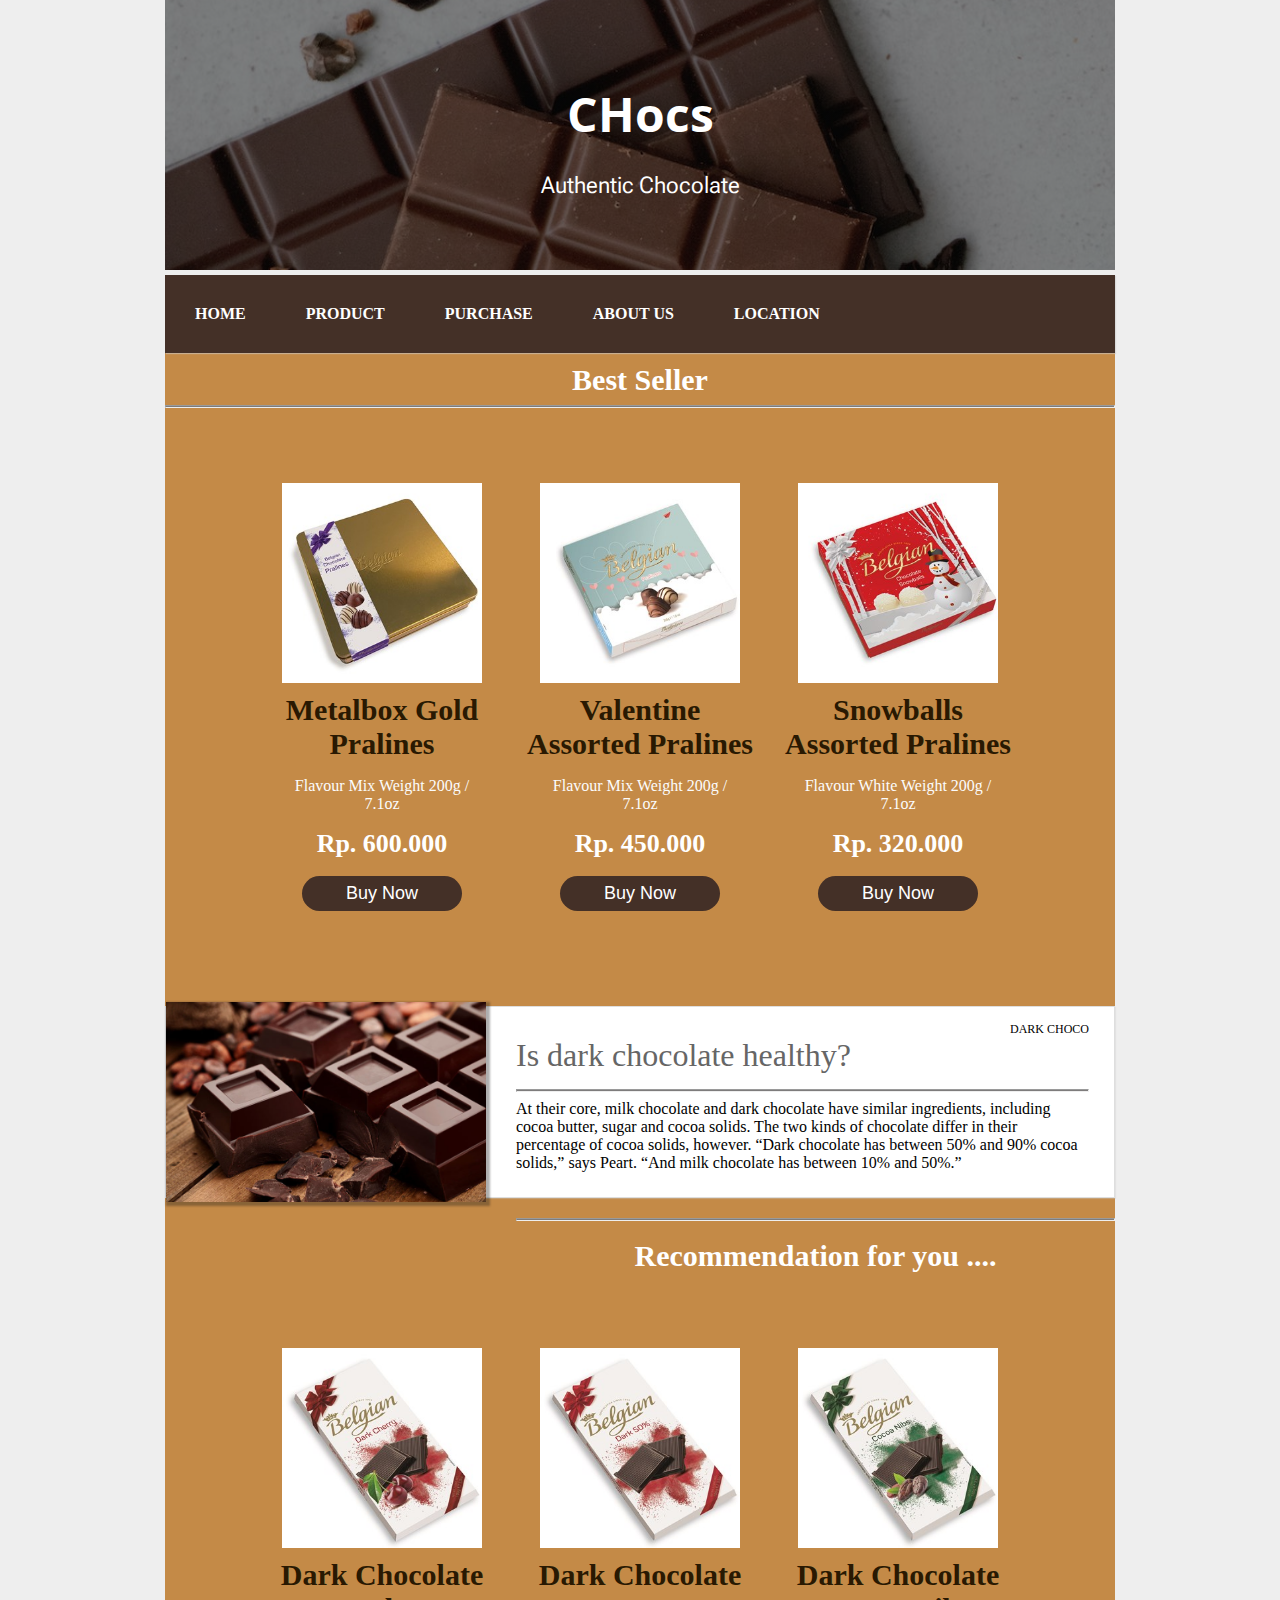
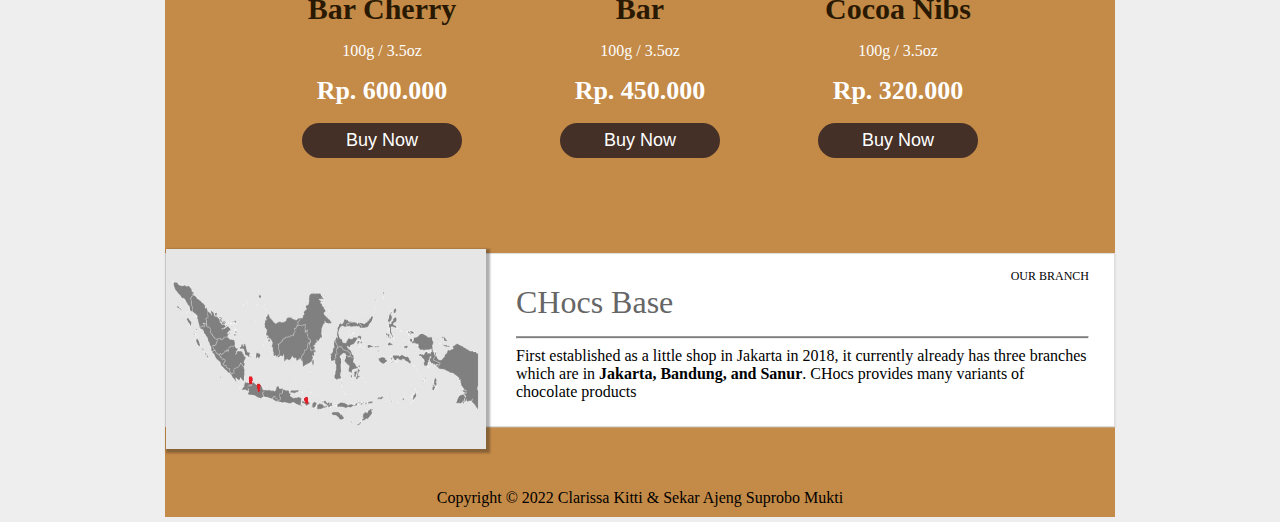
<file: index.html>
<html>
<head>
	<title>CHocs</title>
	<link rel="stylesheet" type="text/css" href="css/style.css">
    <meta name="viewport" content="width=device-width, initial-scale=1">
</head>
<body>
	
	<!-- bagian header template -->
	<header>
		<h1>CHocs</h1>
		<p class="desc">Authentic Chocolate</p>
		
	</header>
	
	<!-- akhir bagian header template -->
	<div class="wrap">
		<!-- bagian menu		 -->
		<nav class="menu">
			<ul>
				<li>
					<a href="index.html">Home</a>
				</li>
				<li>
					<a href="product.html">Product</a>
				</li>
				<li>
					<a href="purchase.html">Purchase</a>
				</li>
                <li>
					<a href="aboutus.html">About Us</a>
				</li>
                <li>
					<a href="location.html">Location</a>
				</li>
			</ul>
		</nav>
		<!-- akhir bagian menu -->
 
		
 
		<!-- bagian konten Blog -->

		<div class="content">
			<h2>Best Seller</h2>
			<hr>
			<div class="gallery">
				<div class="product">
				  <img src="./css/image/tb_metalboxpralines200g.jpg">
				  <h3>Metalbox Gold Pralines</h3>
				  <p>Flavour	Mix
					Weight	200g / 7.1oz</p>
				  <h6>Rp. 600.000</h6>
				  <ul>
					<li><i class="fa fa-star" aria-hidden="true"></i></li>
					<li><i class="fa fa-star" aria-hidden="true"></i></li>
					<li><i class="fa fa-star" aria-hidden="true"></i></li>
					<li><i class="fa fa-star" aria-hidden="true"></i></li>
					<li><i class="fa fa-star" aria-hidden="true"></i></li>
				  </ul>
				  <button class="buy-1">Buy Now</button>
				</div>
				<div class="product">
				  <img src="./css/image/pralines.jpg">
				  <h3>Valentine Assorted Pralines</h3>
				  <p>Flavour	Mix
					Weight	200g / 7.1oz</p>
				  <h6>Rp. 450.000</h6>
				  <ul>
					<li><i class="fa fa-star" aria-hidden="true"></i></li>
					<li><i class="fa fa-star" aria-hidden="true"></i></li>
					<li><i class="fa fa-star" aria-hidden="true"></i></li>
					<li><i class="fa fa-star" aria-hidden="true"></i></li>
					<li><i class="fa fa-star" aria-hidden="true"></i></li>
				  </ul>
				  <button class="buy-1">Buy Now</button>
				</div>
				<div class="product">
				  <img src="./css/image/tbsnowballs.jpg">
				  <h3>Snowballs Assorted Pralines</h3>
				  <p>Flavour	White
					Weight	200g / 7.1oz</p>
				  <h6>Rp. 320.000</h6>
				  <ul>
					<li><i class="fa fa-star" aria-hidden="true"></i></li>
					<li><i class="fa fa-star" aria-hidden="true"></i></li>
					<li><i class="fa fa-star" aria-hidden="true"></i></li>
					<li><i class="fa fa-star" aria-hidden="true"></i></li>
					<li><i class="fa fa-star" aria-hidden="true"></i></li>
				  </ul>
				  <button class="buy-1">Buy Now</button>
				</div>
			  </div>

<div class="conteudo">
	<div class="post-info">
	Dark Choco
	</div>
	<img src="./css/image/dark-choco.jpg">
	<h1> Is dark chocolate healthy? </h1>
	<hr>
	<p>At their core, milk chocolate and dark chocolate have similar ingredients, including cocoa butter, sugar and cocoa solids. The two kinds of chocolate differ in their percentage of cocoa solids, however.
“Dark chocolate has between 50% and 90% cocoa solids,” says Peart. “And milk chocolate has between 10% and 50%.”
	</p>				
</div>

			<hr>
			<h2>Recommendation for you ....</h2>
			<div class="gallery">
				<div class="product">
				  <img src="./css/image/cherry.jpg">
				  <h3>Dark Chocolate Bar Cherry</h3>
				  <p>100g / 3.5oz</p>
				  <h6>Rp. 600.000</h6>
				  <ul>
					<li><i class="fa fa-star" aria-hidden="true"></i></li>
					<li><i class="fa fa-star" aria-hidden="true"></i></li>
					<li><i class="fa fa-star" aria-hidden="true"></i></li>
					<li><i class="fa fa-star" aria-hidden="true"></i></li>
					<li><i class="fa fa-star" aria-hidden="true"></i></li>
				  </ul>
				  <button class="buy-1">Buy Now</button>
				</div>
				<div class="product">
				  <img src="./css/image/darkcoklat.jpg">
				  <h3>Dark Chocolate Bar</h3>
				  <p>100g / 3.5oz</p>
				  <h6>Rp. 450.000</h6>
				  <ul>
					<li><i class="fa fa-star" aria-hidden="true"></i></li>
					<li><i class="fa fa-star" aria-hidden="true"></i></li>
					<li><i class="fa fa-star" aria-hidden="true"></i></li>
					<li><i class="fa fa-star" aria-hidden="true"></i></li>
					<li><i class="fa fa-star" aria-hidden="true"></i></li>
				  </ul>
				  <button class="buy-1">Buy Now</button>
				</div>
				<div class="product">
				  <img src="./css/image/cocoanibs.jpg">
				  <h3>Dark Chocolate Cocoa Nibs</h3>
				  <p>100g / 3.5oz</p>
				  <h6>Rp. 320.000</h6>
				  <ul>
					<li><i class="fa fa-star" aria-hidden="true"></i></li>
					<li><i class="fa fa-star" aria-hidden="true"></i></li>
					<li><i class="fa fa-star" aria-hidden="true"></i></li>
					<li><i class="fa fa-star" aria-hidden="true"></i></li>
					<li><i class="fa fa-star" aria-hidden="true"></i></li>
				  </ul>
				  <button class="buy-1">Buy Now</button>
				</div>
			  </div>
			
			<div class="conteudo">
				<div class="post-info">
				Our Branch
				</div>
				<img src="./css/image/indonesia_map.JPG">
				<h1>CHocs Base</h1>
				<hr>
				<p>First established as a little shop in Jakarta in 2018, it currently already has three branches which are in <b>Jakarta, Bandung, and Sanur</b>. CHocs provides many variants of chocolate products
				</p>				
			</div>
		</div>
		<!-- akhir bagian konten Blog -->
		<div class="fixed-footer">
			<div class="container">Copyright &copy; 2022 Clarissa Kitti & Sekar Ajeng Suprobo Mukti</div>        
		</div>
	</div>
	
</body>
</html>
</file>
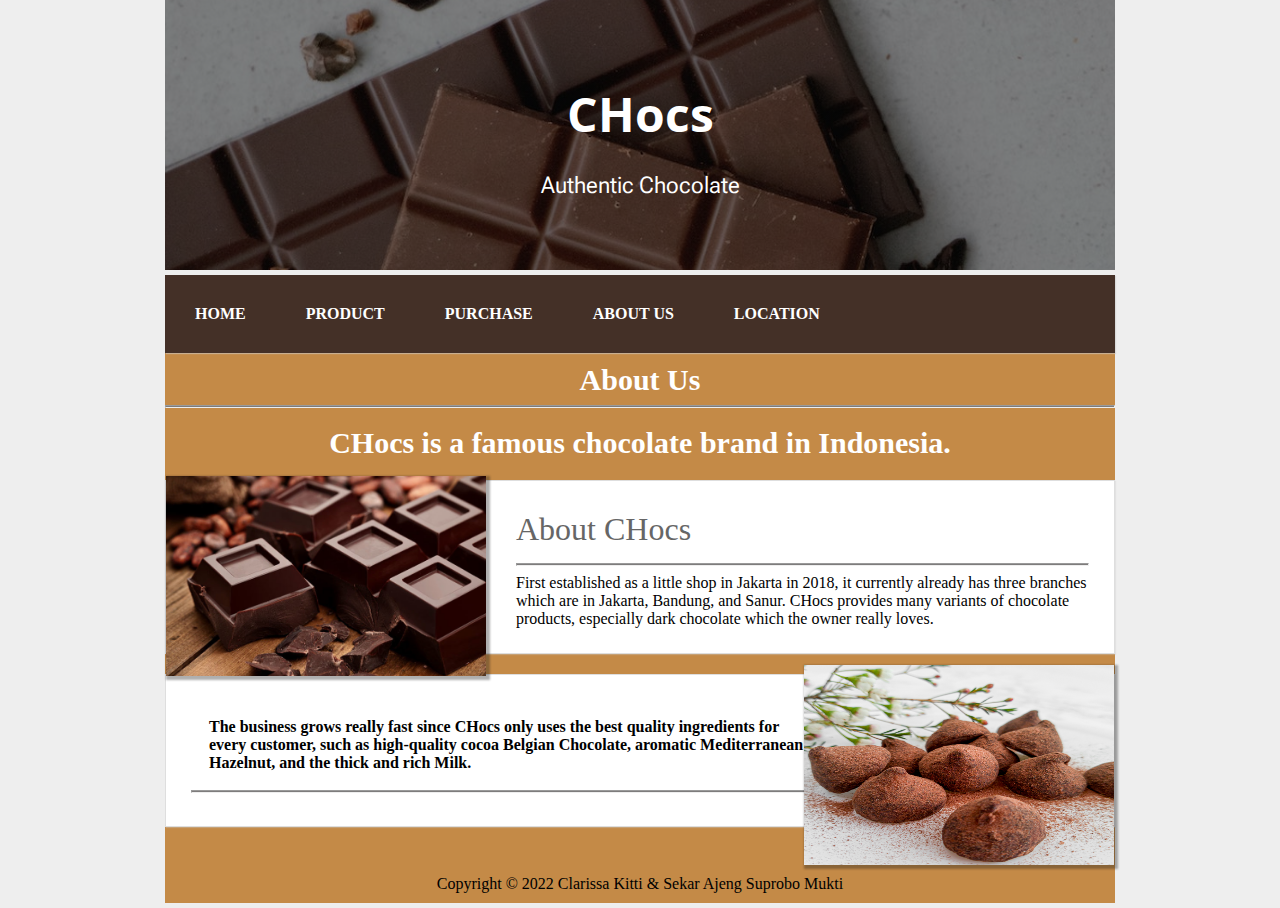
<file: aboutus.html>
<html>
<head>
	<title>CHocs</title>
	<link rel="stylesheet" type="text/css" href="css/style.css">
    <meta name="viewport" content="width=device-width, initial-scale=1">
</head>
<body>
	
	<!-- bagian header template -->
	<header>
		<h1>CHocs</h1>
		<p class="desc">Authentic Chocolate</p>
		
	</header>

	<!-- akhir bagian header template -->
	<div class="wrap">
		<!-- bagian menu		 -->
		<nav class="menu">
			<ul>
				<li>
					<a href="index.html">Home</a>
				</li>
				<li>
					<a href="product.html">Product</a>
				</li>
				<li>
					<a href="purchase.html">Purchase</a>
				</li>
                <li>
					<a href="aboutus.html">About Us</a>
				</li>
                <li>
					<a href="location.html">Location</a>
				</li>
			</ul>
		</nav>
		<!-- akhir bagian menu -->
 
		
 
		<!-- bagian konten Blog -->

		<div class="content">
			<h2>About Us</h2>
			<hr>
				<h2>
					CHocs is a famous chocolate brand in Indonesia.
				</h2>
            <div class="conteudo">
                <img src="./css/image/dark-choco.jpg">
                <h1> About CHocs </h1>
                <hr>
                <p> First established as a little shop in Jakarta in 2018, it currently already has three branches which are in Jakarta, Bandung, and Sanur. 
					CHocs provides many variants of chocolate products, especially dark chocolate which the owner really loves. 
					
                </p>				
            </div>
		
			<div class="aboutus">
				<img src="./css/image/coklat.png">
				<p>
					<b>The business grows really fast since CHocs only uses the best quality ingredients for every customer, 
						such as high-quality cocoa Belgian Chocolate, aromatic Mediterranean Hazelnut, and the thick and rich Milk. 
					</b> 
				</p>
				<hr>				
            </div>
	
		</div>
		<!-- akhir bagian konten Blog -->
		<div class="fixed-footer">
			<div class="container">Copyright &copy; 2022 Clarissa Kitti & Sekar Ajeng Suprobo Mukti</div>         
		</div>
	</div>
	
</body>
</html>
</file>
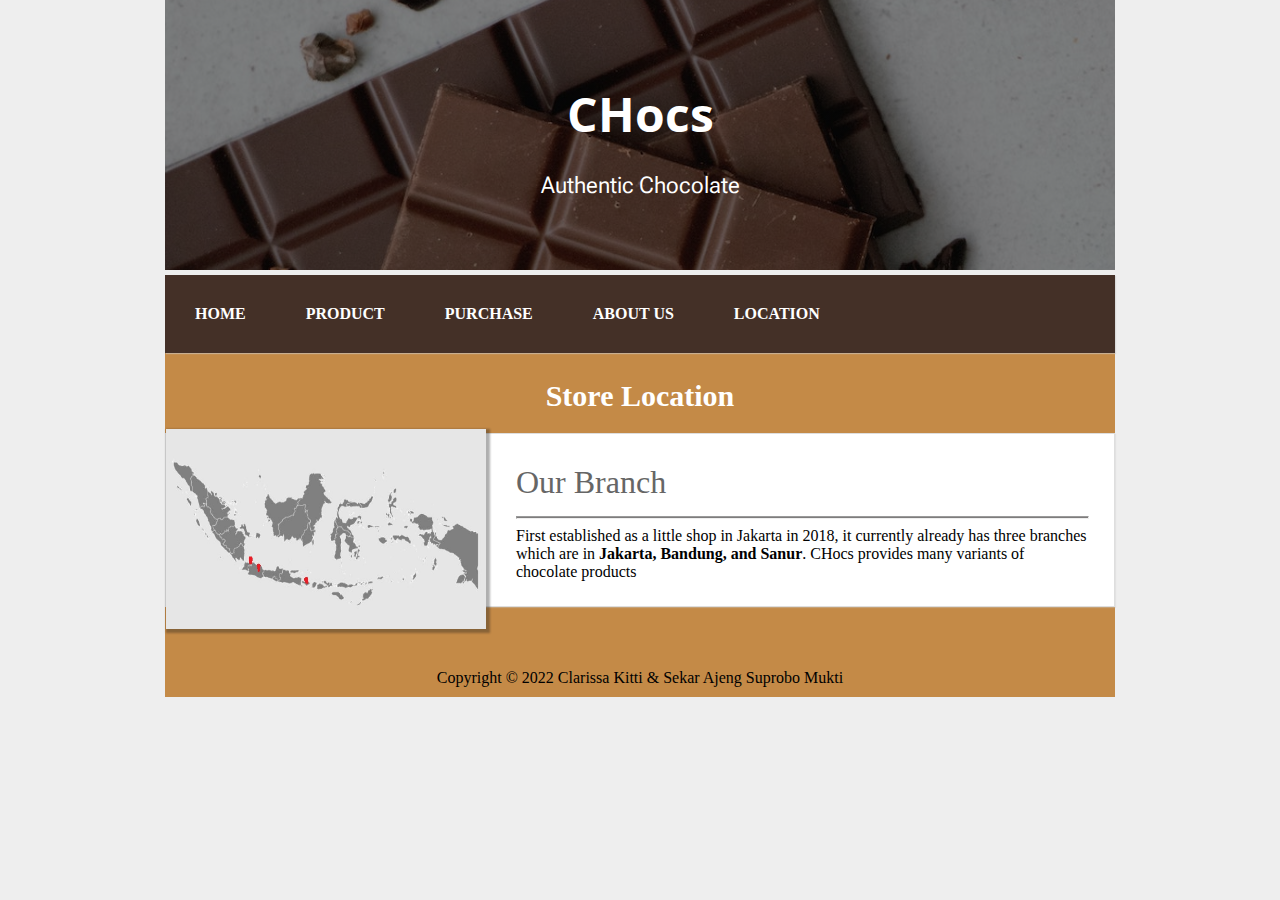
<file: location.html>
<html>
<head>
	<title>CHocs</title>
	<link rel="stylesheet" type="text/css" href="css/style.css">
    <meta name="viewport" content="width=device-width, initial-scale=1">
</head>
<body>
	
	<!-- bagian header template -->
	<header>
		<h1>CHocs</h1>
		<p class="desc">Authentic Chocolate</p>
		
	</header>
	
	<!-- akhir bagian header template -->
	<div class="wrap">
		<!-- bagian menu		 -->
		<nav class="menu">
			<ul>
				<li>
					<a href="index.html">Home</a>
				</li>
				<li>
					<a href="product.html">Product</a>
				</li>
				<li>
					<a href="purchase.html">Purchase</a>
				</li>
                <li>
					<a href="aboutus.html">About Us</a>
				</li>
                <li>
					<a href="location.html">Location</a>
				</li>
			</ul>
		</nav>
		<!-- akhir bagian menu -->
 
		
 
		<!-- bagian konten Blog -->

		<div class="content">
			<p>
                <h2>Store Location</h2>
            </p>
            <div class="conteudo">
                <img src="./css/image/indonesia_map.JPG">
                <h1>Our Branch</h1>
                <hr>
                <p>First established as a little shop in Jakarta in 2018, it currently already has three branches 
                    which are in <b>Jakarta, Bandung, and Sanur</b>. CHocs provides many variants of chocolate products
				</p>				
            </div>
		</div>
		<!-- akhir bagian konten Blog -->
		<div class="fixed-footer">
			<div class="container">Copyright &copy; 2022 Clarissa Kitti & Sekar Ajeng Suprobo Mukti</div>        
		</div>
	</div>
	
</body>
</html>
</file>
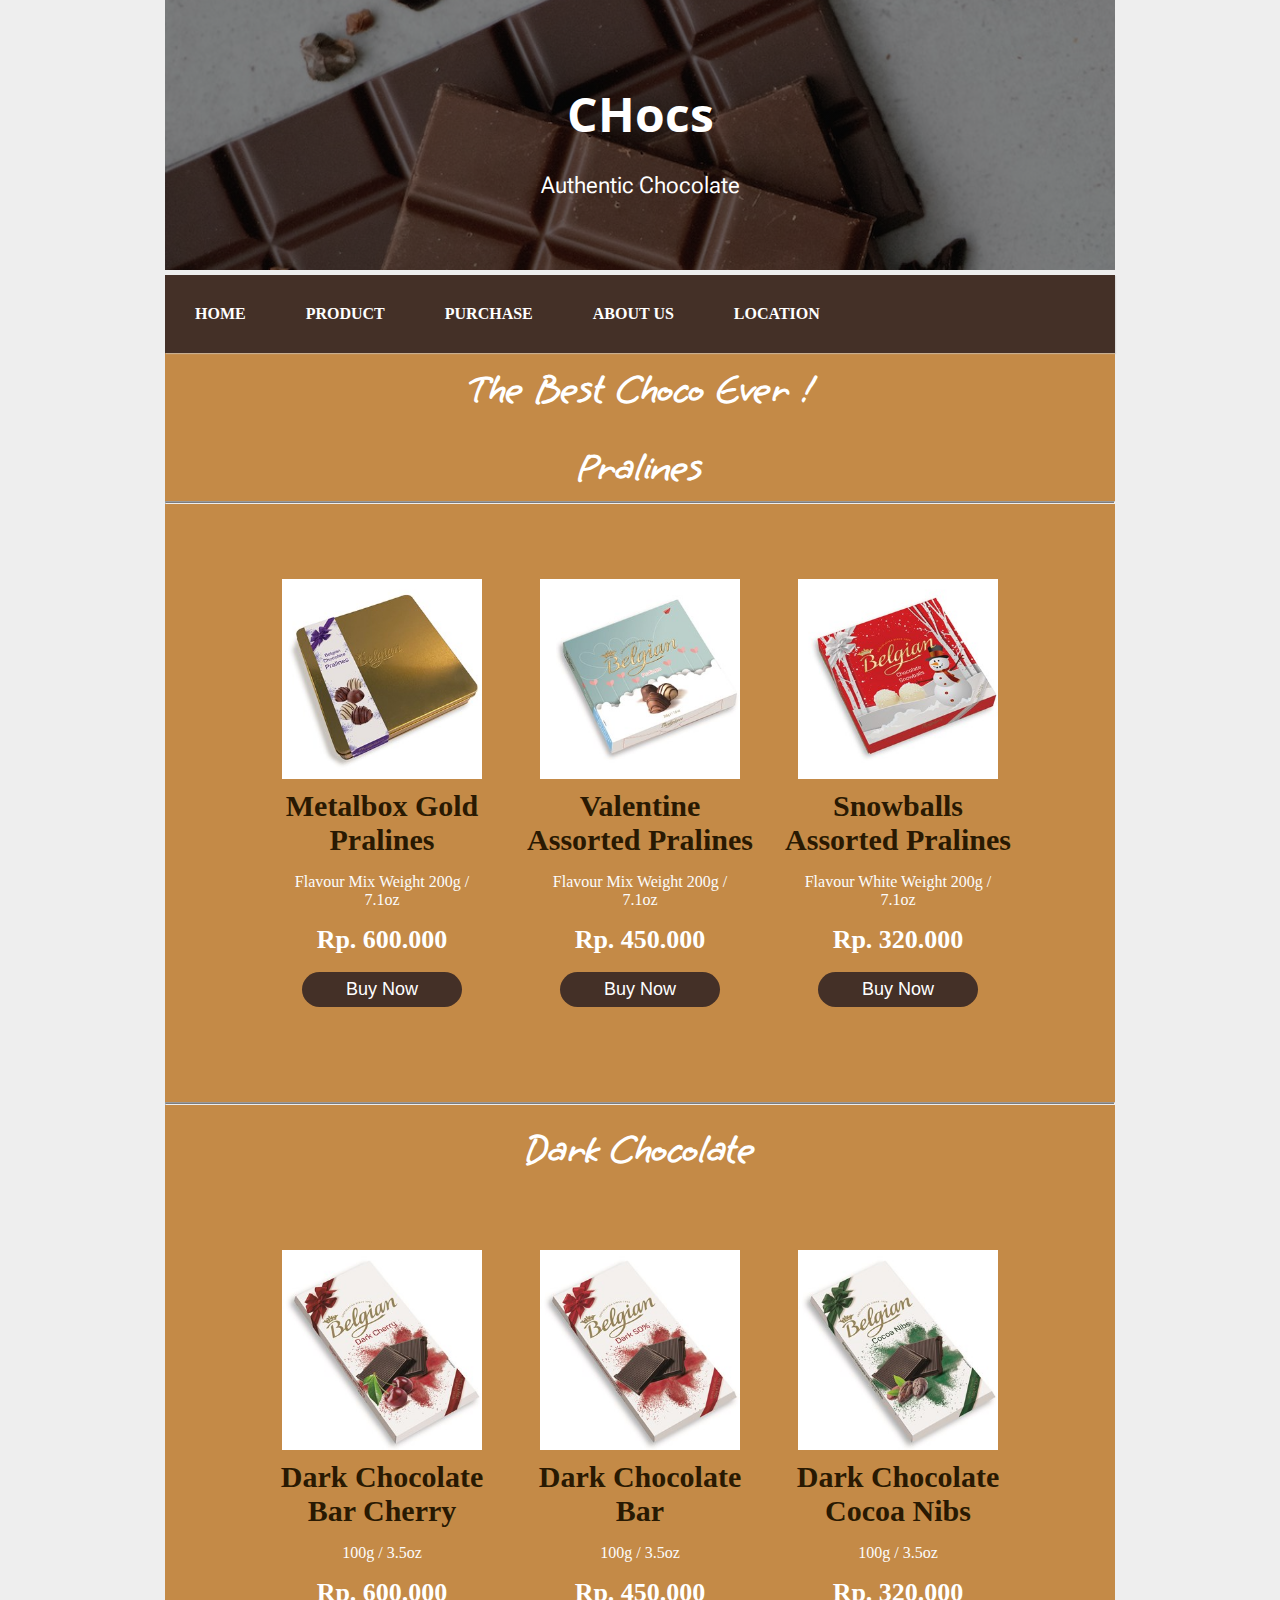
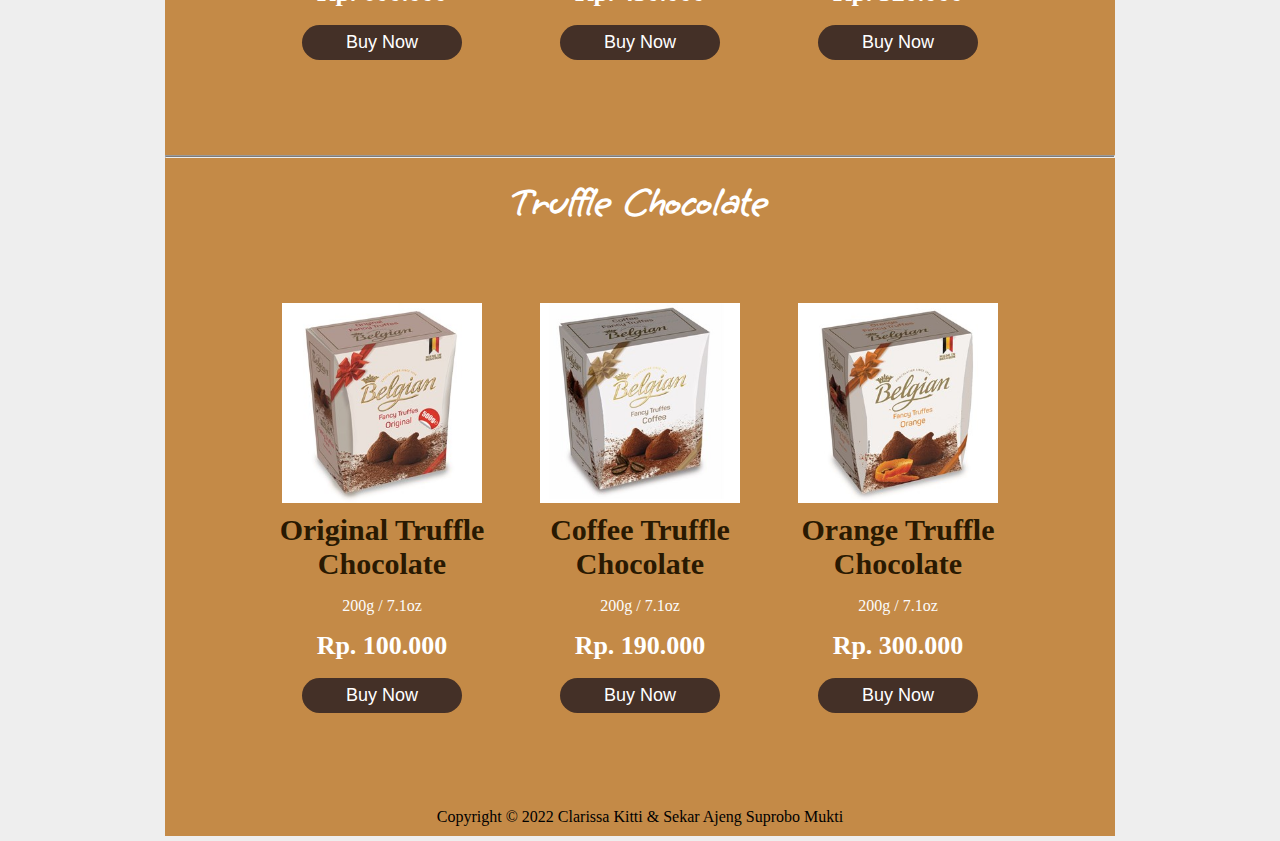
<file: product.html>
<html>
<head>
	<title>CHocs</title>
	<link rel="stylesheet" type="text/css" href="css/style.css">
    <meta name="viewport" content="width=device-width, initial-scale=1">
</head>
<body>
	
	<!-- bagian header template -->
	<header>
		<h1 class="title">CHocs</h1>
		<p class="desc">Authentic Chocolate</p>
		
	</header>
	<!-- akhir bagian header template -->
	
	<div class="wrap">
		<!-- bagian menu		 -->
		<nav class="menu">
			<ul>
				<li>
					<a href="index.html">Home</a>
				</li>
				<li>
					<a href="product.html">Product</a>
				</li>
				<li>
					<a href="purchase.html">Purchase</a>
				</li>
                <li>
					<a href="aboutus.html">About Us</a>
				</li>
                <li>
					<a href="location.html">Location</a>
				</li>
			</ul>
		</nav>
		<!-- akhir bagian menu -->
 
		
 
		<!-- bagian konten Blog -->

		<div class="content">
			<h4>The Best Choco Ever !</h4>
			<p>
			</p>
			<h4>Pralines</h4>
			<hr>
			<div class="gallery">
				<div class="product">
				  <img src="./css/image/tb_metalboxpralines200g.jpg">
				  <h3>Metalbox Gold Pralines</h3>
				  <p>Flavour	Mix
					Weight	200g / 7.1oz</p>
				  <h6>Rp. 600.000</h6>
				  <ul>
					<li><i class="fa fa-star" aria-hidden="true"></i></li>
					<li><i class="fa fa-star" aria-hidden="true"></i></li>
					<li><i class="fa fa-star" aria-hidden="true"></i></li>
					<li><i class="fa fa-star" aria-hidden="true"></i></li>
					<li><i class="fa fa-star" aria-hidden="true"></i></li>
				  </ul>
				  <button class="buy-1">Buy Now</button>
				</div>
				<div class="product">
				  <img src="./css/image/pralines.jpg">
				  <h3>Valentine Assorted Pralines</h3>
				  <p>Flavour	Mix
					Weight	200g / 7.1oz</p>
				  <h6>Rp. 450.000</h6>
				  <ul>
					<li><i class="fa fa-star" aria-hidden="true"></i></li>
					<li><i class="fa fa-star" aria-hidden="true"></i></li>
					<li><i class="fa fa-star" aria-hidden="true"></i></li>
					<li><i class="fa fa-star" aria-hidden="true"></i></li>
					<li><i class="fa fa-star" aria-hidden="true"></i></li>
				  </ul>
				  <button class="buy-1">Buy Now</button>
				</div>
				<div class="product">
				  <img src="./css/image/tbsnowballs.jpg">
				  <h3>Snowballs Assorted Pralines</h3>
				  <p>Flavour	White
					Weight	200g / 7.1oz</p>
				  <h6>Rp. 320.000</h6>
				  <ul>
					<li><i class="fa fa-star" aria-hidden="true"></i></li>
					<li><i class="fa fa-star" aria-hidden="true"></i></li>
					<li><i class="fa fa-star" aria-hidden="true"></i></li>
					<li><i class="fa fa-star" aria-hidden="true"></i></li>
					<li><i class="fa fa-star" aria-hidden="true"></i></li>
				  </ul>
				  <button class="buy-1">Buy Now</button>
				</div>
			  </div>
			  <hr>
			  <h4>Dark Chocolate</h4>
			  <div class="gallery">
				<div class="product">
				  <img src="./css/image/cherry.jpg">
				  <h3>Dark Chocolate Bar Cherry</h3>
				  <p>100g / 3.5oz</p>
				  <h6>Rp. 600.000</h6>
				  <ul>
					<li><i class="fa fa-star" aria-hidden="true"></i></li>
					<li><i class="fa fa-star" aria-hidden="true"></i></li>
					<li><i class="fa fa-star" aria-hidden="true"></i></li>
					<li><i class="fa fa-star" aria-hidden="true"></i></li>
					<li><i class="fa fa-star" aria-hidden="true"></i></li>
				  </ul>
				  <button class="buy-1">Buy Now</button>
				</div>
				<div class="product">
				  <img src="./css/image/darkcoklat.jpg">
				  <h3>Dark Chocolate Bar</h3>
				  <p>100g / 3.5oz</p>
				  <h6>Rp. 450.000</h6>
				  <ul>
					<li><i class="fa fa-star" aria-hidden="true"></i></li>
					<li><i class="fa fa-star" aria-hidden="true"></i></li>
					<li><i class="fa fa-star" aria-hidden="true"></i></li>
					<li><i class="fa fa-star" aria-hidden="true"></i></li>
					<li><i class="fa fa-star" aria-hidden="true"></i></li>
				  </ul>
				  <button class="buy-1">Buy Now</button>
				</div>
				<div class="product">
				  <img src="./css/image/cocoanibs.jpg">
				  <h3>Dark Chocolate Cocoa Nibs</h3>
				  <p>100g / 3.5oz</p>
				  <h6>Rp. 320.000</h6>
				  <ul>
					<li><i class="fa fa-star" aria-hidden="true"></i></li>
					<li><i class="fa fa-star" aria-hidden="true"></i></li>
					<li><i class="fa fa-star" aria-hidden="true"></i></li>
					<li><i class="fa fa-star" aria-hidden="true"></i></li>
					<li><i class="fa fa-star" aria-hidden="true"></i></li>
				  </ul>
				  <button class="buy-1">Buy Now</button>
				</div>
			  </div>
			  <hr>
			  <h4>Truffle Chocolate</h4>
			  <div class="gallery">
				<div class="product">
				  <img src="./css/image/originaltruffle.jpg">
				  <h3>Original Truffle Chocolate</h3>
				  <p>200g / 7.1oz</p>
				  <h6>Rp. 100.000</h6>
				  <ul>
					<li><i class="fa fa-star" aria-hidden="true"></i></li>
					<li><i class="fa fa-star" aria-hidden="true"></i></li>
					<li><i class="fa fa-star" aria-hidden="true"></i></li>
					<li><i class="fa fa-star" aria-hidden="true"></i></li>
					<li><i class="fa fa-star" aria-hidden="true"></i></li>
				  </ul>
				  <button class="buy-1">Buy Now</button>
				</div>
				<div class="product">
				  <img src="./css/image/trufflecoffee.jpg">
				  <h3>Coffee Truffle Chocolate</h3>
				  <p>200g / 7.1oz</p>
				  <h6>Rp. 190.000</h6>
				  <ul>
					<li><i class="fa fa-star" aria-hidden="true"></i></li>
					<li><i class="fa fa-star" aria-hidden="true"></i></li>
					<li><i class="fa fa-star" aria-hidden="true"></i></li>
					<li><i class="fa fa-star" aria-hidden="true"></i></li>
					<li><i class="fa fa-star" aria-hidden="true"></i></li>
				  </ul>
				  <button class="buy-1">Buy Now</button>
				</div>
				<div class="product">
				  <img src="./css/image/orangetruffle.jpg">
				  <h3>Orange Truffle Chocolate</h3>
				  <p>200g / 7.1oz</p>
				  <h6>Rp. 300.000</h6>
				  <ul>
					<li><i class="fa fa-star" aria-hidden="true"></i></li>
					<li><i class="fa fa-star" aria-hidden="true"></i></li>
					<li><i class="fa fa-star" aria-hidden="true"></i></li>
					<li><i class="fa fa-star" aria-hidden="true"></i></li>
					<li><i class="fa fa-star" aria-hidden="true"></i></li>
				  </ul>
				  <button class="buy-1">Buy Now</button>
				</div>
			  </div>

		</div>
		<!-- akhir bagian konten Blog -->
		<div class="fixed-footer">
			<div class="container">Copyright &copy; 2022 Clarissa Kitti & Sekar Ajeng Suprobo Mukti</div>         
		</div>
	</div>
	
</body>
</html>
</file>
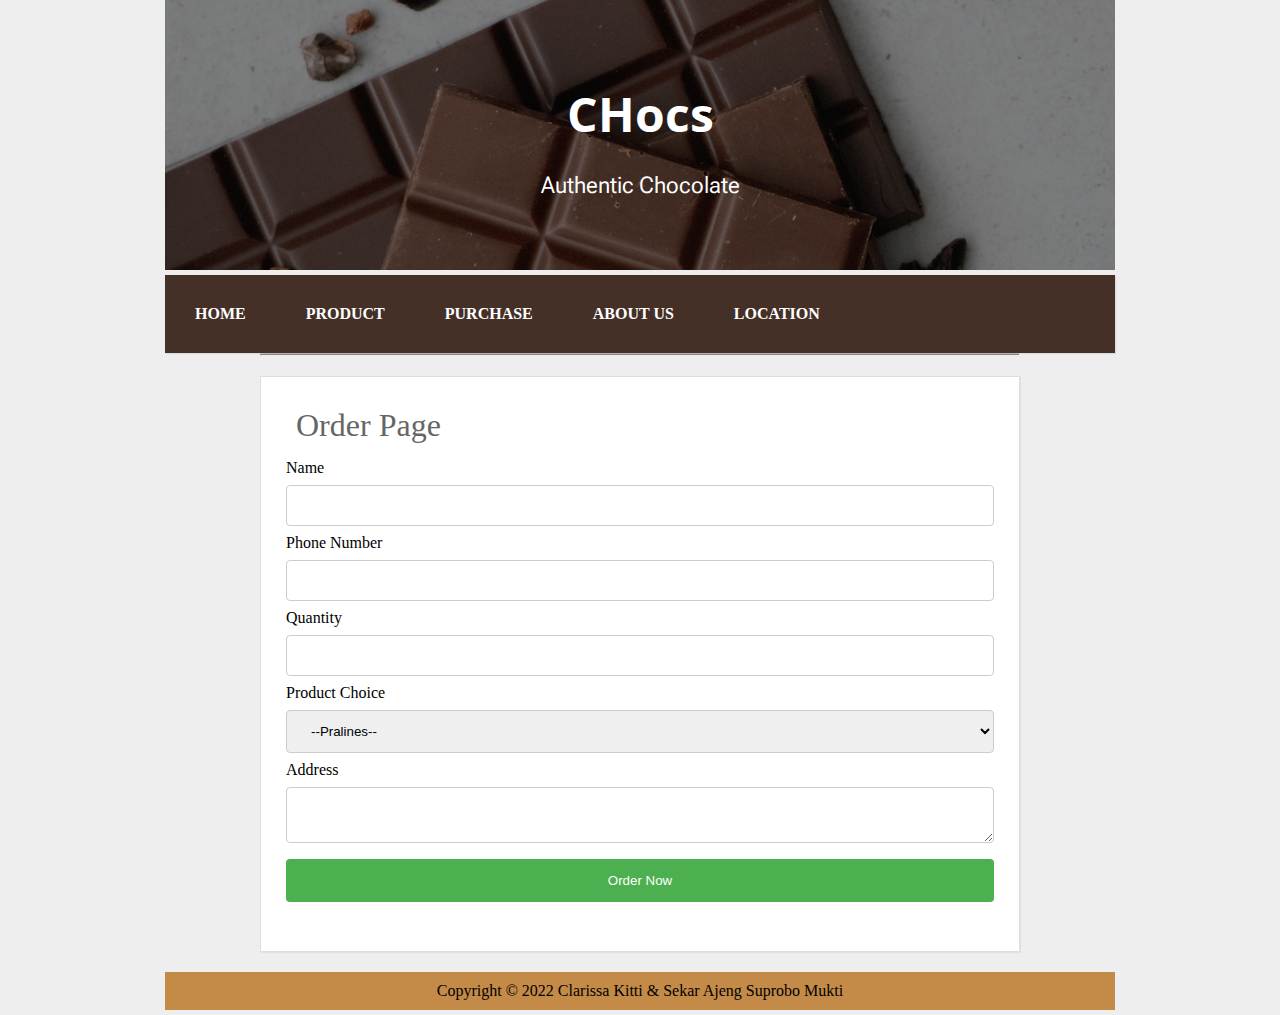
<file: purchase.html>
<html>
<head>
	<title>CHocs</title>
	<link rel="stylesheet" type="text/css" href="css/style.css">
    <meta name="viewport" content="width=device-width, initial-scale=1">
</head>
<body>
	
	<!-- bagian header template -->
	<header>
		<h1 class="title">CHocs</h1>
		<p class="desc">Authentic Chocolate</p>
		
	</header>
	<!-- akhir bagian header template -->
	
	<div class="wrap">
		<!-- bagian menu		 -->
		<nav class="menu">
			<ul>
				<li>
					<a href="index.html">Home</a>
				</li>
				<li>
					<a href="product.html">Product</a>
				</li>
				<li>
					<a href="purchase.html">Purchase</a>
				</li>
                <li>
					<a href="aboutus.html">About Us</a>
				</li>
                <li>
					<a href="location.html">Location</a>
				</li>
			</ul>
		</nav>
		<!-- akhir bagian menu -->
 
		
 
		<!-- bagian konten Blog -->

		<div class="container">
			<hr>
            <div class="conteudo">
            <form id="purchase" class="form">
                <h1>Order Page</h1>
                <div class="form-field">
                    <label for="username">Name</label>
                    <input type="text" name="name" id="name" autocomplete="off">
                    <small></small>
                </div>
				<div class="form-field">
                    <label for="">Phone Number</label>
                    <input type="text" name="phone_number" id="phone_number" autocomplete="off">
                    <small></small>
                </div>
				<div class="form-field">
                    <label for="">Quantity</label>
                    <input type="number" name="qty" id="qty" autocomplete="off">
                    <small></small>
                </div>
				<div class="form-field">
                    <label for="">Product Choice</label>
                  <select name="product" id="product">
					  <option value="">--Pralines--</option>
					  <option value="pralines">Metalbox Gold Pralines</option>
					  <option value="pralines">Valentine Assorted Pralines</option>
					  <option value="pralines">Snowballs Assorted Pralines</option>
					  <option value="">--Dark Chocolate--</option>
					  <option value="">Dark Chocolate Bar Cherry</option>
					  <option value="">Dark Chocolate Bar</option>
					  <option value="">Dark Chocolate Cocoa Nibs</option>
					  <option value="">--Truffle Chocolate--</option>
					  <option value="">Original Truffle Chocolate</option>
					  <option value="">Coffee Truffle Chocolate</option>
					  <option value="">Orange Truffle Chocolate</option>

				  </select>
                    <small></small>
                </div>
				<div class="form-field">
                    <label for="username">Address</label>
                    <textarea name="address" id="address"></textarea>
                    <small></small>
                </div>
                
    
                <div class="form-field">
                    <input type="submit" value="Order Now">
                </div>
            </form>
        </div>
		</div>
		<!-- akhir bagian konten Blog -->
		<div class="fixed-footer">
			<div class="container">Copyright &copy; 2022 Clarissa Kitti & Sekar Ajeng Suprobo Mukti</div>        
		</div>
	</div>
	<script src="./javascript/app.js"></script>
</body>
</html>
</file>
<file: css/style.css>
@import url(https://fonts.googleapis.com/css?family=Open+Sans:400,800,700,600,300);
@import url(https://fonts.googleapis.com/css2?family=Roboto+Flex:opsz,wght@8..144,100&display=swap);
@import url(https://fonts.googleapis.com/css2?family=Grape+Nuts&display=swap);

body {
	background: #eee;
	margin:0;
}

hr {
	border:1;
	background:#7e7c7c;
	height:1px;
}		

h2{
    text-align: center;
    font-size: 30px;
    margin: 0;
    padding-top: 10px;
	color: rgb(255, 255, 255);
    }

h4{
	text-align: center;
	font-size: 42px;
	margin: 0;
	padding-top: 10px;
	color: white;
	font-family: 'Grape Nuts', cursive;
	}

header{
	text-align: center;
	color: #ffffff;
    background-image: linear-gradient(rgba(0, 0, 0, 0.5), rgba(0, 0, 0, 0.5)), url("./image/choco.jpg");
    height: 30%;
    background-position: center;
    background-repeat: no-repeat;
    background-size: cover;
    position: relative;
	max-width: 950px;
	margin-left: auto;
    margin-right: auto;
}

header h1{
	font-size: 36pt;
    font-family: 'Open Sans', sans-serif;
    text-align: center;
    position: absolute;
    top: 30%;
    left: 50%;
    transform: translate(-50%, -50%);
    color: white;
}
header .desc{
	font-size: 17pt;
    font-family: 'Roboto Flex', sans-serif;
    text-align: center;
    position: absolute;
    top: 60%;
    left: 50%;
    transform: translate(-50%, -50%);
    color: white;
}
.wrap {
	max-width: 950px;
	margin:5px auto;
	background-color: '';
}

h3{
    text-align: center;
    font-size: 30px;
    margin: 0;
    padding-top: 10px;
	color: rgb(41, 25, 2);
    }
    a{
    text-decoration: none;
    }
    .gallery{
    display: flex;
    flex-wrap: wrap;
    width: 100%;
    justify-content: center;
    align-items: center;
    margin: 50px 0;
    }
    .product{
    
    width: 24%;
    margin: 15px;
    box-sizing: border-box;
    text-align: center;
    border-radius:10px;
    border-top-right-radius: 10px;
    border-bottom-right-radius: 10px;
    padding-top: 10px;
    }
   
    img{
	background-color: #ffffff;
    width: 200px;
    height: 200px;
    text-align: center;
    margin: 0 auto;
    display: block;
    }
    .product p{
    text-align: center;
    color: #fcfcfc;
    padding: 0 8px;
    }
    h6{
    font-size: 26px;
    text-align: center;
    color: #ffffff;
    margin: 0;
    }
    ul{
    list-style-type: none;
   
    justify-content: center;
    align-items: center;
    padding: 0px;
    }
    li{
    padding: 5px;
    }
    .fa{
    color: #ff9f43;
    font-size: 26px;
    transition: .4s;
    }
    .fa:hover{
    transform: scale(1.3);
    transition: .6s;
    }
    button{
    text-align: center;
    font-size: 18px;
    color: #ffffff;
    width: 70%;
    padding: 7px;
    border:0px;
    outline: none;
    cursor: pointer;
    margin-top: -65px;
    border-bottom-right-radius: 20px;
    border-bottom-left-radius: 20px;
	border-top-right-radius: 20px;
    border-top-left-radius: 20px;
    }

    .buy-1{
    background-color: #443027;
    }
   
    @media(max-width: 1000px){
    .product{
    width: 46%;
    }
    }
    @media(max-width: 750px){
    .product{
    width: 100%;
    }
    }
nav.menu ul {
	overflow:hidden;
	color:#fff;
	list-style: none;
	float:right;
	padding:0;
	width: 950px;
	margin:0 0 0;
	background: #443027;
	-webkit-box-shadow: 1px 1px 1px 0px rgba(204,204,204,0.55);
	-moz-box-shadow: 1px 1px 1px 0px rgba(204,204,204,0.55);
	box-shadow: 1px 1px 1px 0px rgba(204,204,204,0.55);
}

nav.menu ul li {
	margin:0;
	float:left;
}

nav.menu ul a {
	padding:25px;
	display:block;
	font-weight:600;
	font-size: 16px;
	color:#fff;
	text-transform: uppercase;
	transition: all 0.5s ease;
	text-decoration: none;
}

nav.menu ul a:hover {
	
	background:#afaead;
}

.content {
	float:left;
}

.conteudo {
	text-align: left;
	padding: 25px;
	margin:20px auto;
	background: #fff;
	border:1px solid #dedede;
	-webkit-box-shadow: 1px 1px 1px 0px rgba(204,204,204,0.35);
	-moz-box-shadow: 1px 1px 1px 0px rgba(204,204,204,0.35);
	box-shadow: 1px 1px 1px 0px rgba(204,204,204,0.35);
	
}

.conteudo img {
	min-width: 320px;
	margin: -30px 30px 40px -25px;
	max-width: 450px;
	float: left;
	box-shadow: 2px 2px 2px 2px rgba(26, 25, 25, 0.35);
	
}

.conteudo h1 {
	padding:0;
	margin:5px 10px 15px;
	font-weight: normal;
	color: #666;
	font-family: Georgia;
}

.conteudo p:last-child {
	margin: 0;
	text-align:left
}

.conteudo .continue-lendo {
	color:#000;
	transition: all 0.5s ease;
	text-decoration: none;
	font-weight: 700; 
}

.conteudo .continue-lendo:hover {
	margin-left:10px;
}

.aboutus {
	text-align: right;
	padding: 25px;
	margin:0 0px;
	background: #fff;
	border:1px solid #dedede;
	-webkit-box-shadow: 1px 1px 1px 0px rgba(204,204,204,0.35);
	-moz-box-shadow: 1px 1px 1px 0px rgba(204,204,204,0.35);
	box-shadow: 1px 1px 1px 0px rgba(204,204,204,0.35);
}

.aboutus img {
	min-width: 310px;
	margin: -35px -25px 10px -15px;
	max-width: 400px;
	float: right;
	box-shadow: 2px 2px 2px 2px rgba(26, 25, 25, 0.35);
	
}

.aboutus p{
	margin: 18px;
	text-align:left;
}

.post-info {
	float: right;
	font-size: 12px;
	margin: -10px 0 15px;
	text-transform: uppercase;
}

.fixed-footer{
	background-color: #c48a47;
  	text-align: center;
  	padding: 10px;
}
.container{
	width: 80%;
	margin: 0 auto;

}




input[type=text], select {
	width: 100%;
	padding: 12px 20px;
	margin: 8px 0;
	display: inline-block;
	border: 1px solid #ccc;
	border-radius: 4px;
	box-sizing: border-box;
  }

  input[type=number], select {
	width: 100%;
	padding: 12px 20px;
	margin: 8px 0;
	display: inline-block;
	border: 1px solid #ccc;
	border-radius: 4px;
	box-sizing: border-box;
  }

  textarea, select {
	width: 100%;
	padding: 12px 20px;
	margin: 8px 0;
	display: inline-block;
	border: 1px solid #ccc;
	border-radius: 4px;
	box-sizing: border-box;
  }
  
  input[type=submit] {
	width: 100%;
	background-color: #4CAF50;
	color: white;
	padding: 14px 20px;
	margin: 8px 0;
	border: none;
	border-radius: 4px;
	cursor: pointer;
  }
  
  input[type=submit]:hover {
	background-color: #45a049;
  }


@media screen and (max-width: 768px) {

	.header {
		position:inherit;
	}

	.wrap {
		width: 90%;
		margin:25px auto;
	}

	.product {
    width: 45%;
    margin: 15px;
    box-sizing: border-box;
    float: left;
    text-align: center;
	}
	nav.menu ul {
		width: 100%;
	}

	nav.menu ul {
		float:inherit;
	}

	nav.menu ul li {
		float:inherit;
		margin:0;
	}

	nav.menu ul a {
		padding:15px;
		font-size: 16px;
	}

	.content {
		width:90%;
	}

	.conteudo {
		float:inherit;
		margin:0 auto 25px;
		width:101%;
		border:1px solid #dedede;
		padding:5%;  
		background: #fff;
	}

	.conteudo img {
		max-width: 110%;
		margin:0 0 25px -5%;
		min-width: 110%;
	}

	.conteudo .continue-lendo:hover {
		margin-left:0;
	}

	


}

@media screen and (max-width: 460px) {

	nav.menu ul a {
		padding:15px;
		font-size: 14px;
	}

	.product {
		
		width: 80%;
		margin: 10px;
		box-sizing: border-box;
		float: left;
		text-align: center;
		}
	.post-info {
		display:none;
	}

	.conteudo {
		margin:25px auto;
	}

	.conteudo img {
		margin:-5% 0 25px -5%;
	}		
    
   
}
</file>
